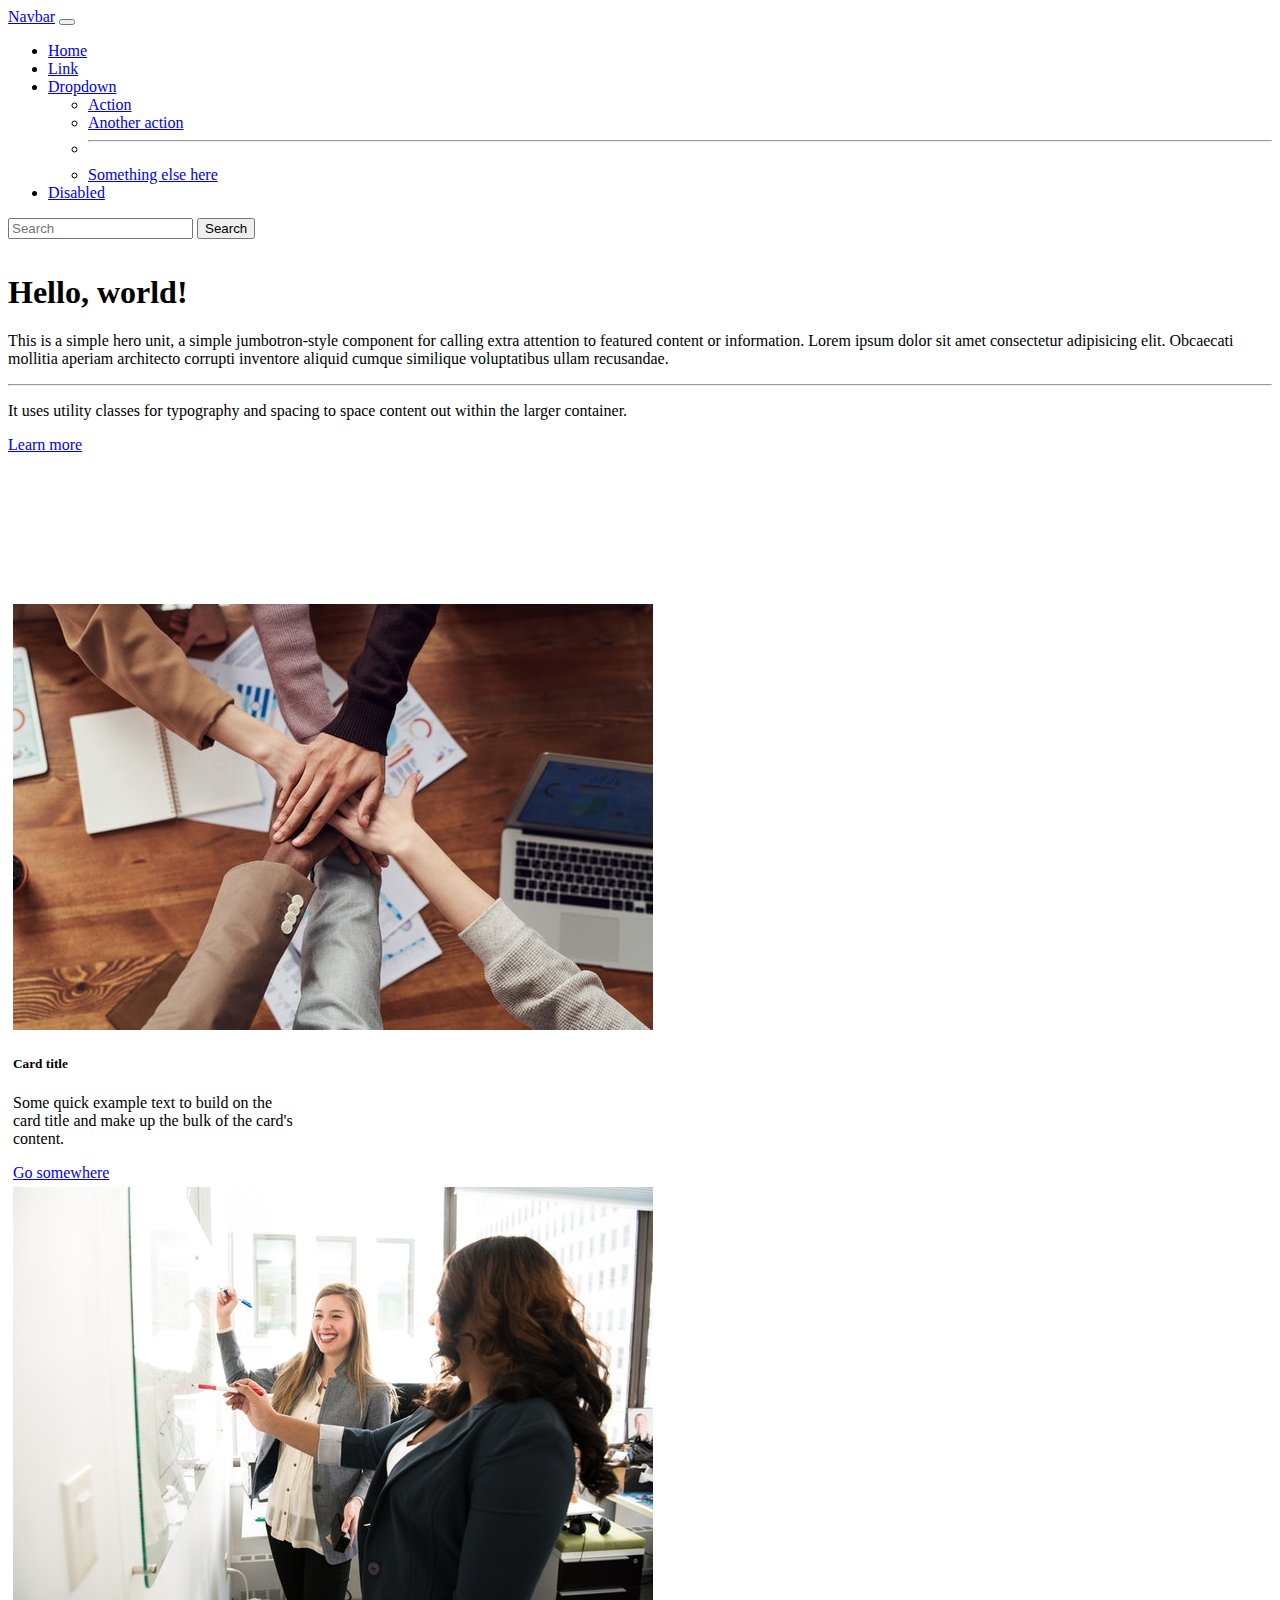
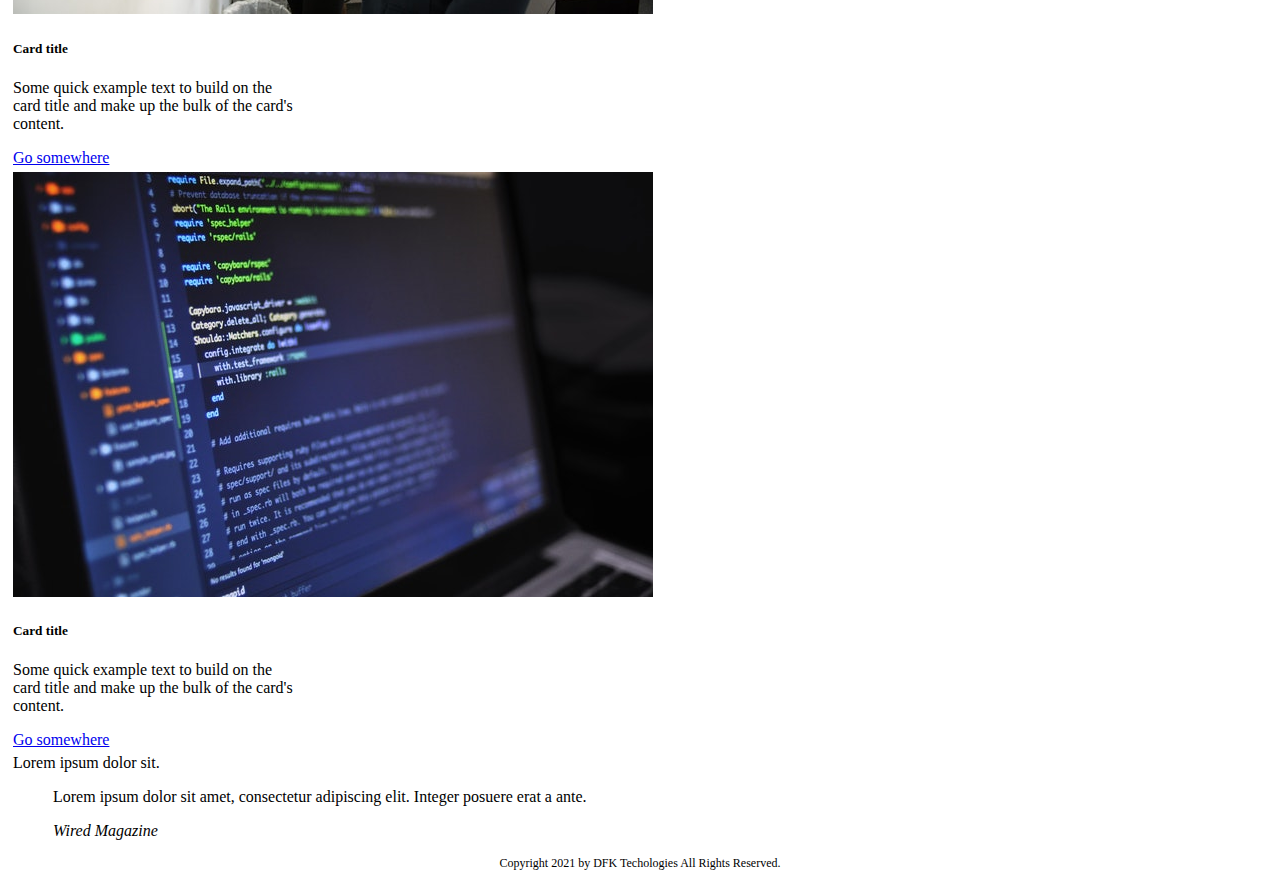
<file: Bootstrap/index.html>
<!DOCTYPE html>
<html lang="en">
  <head>
    <meta charset="UTF-8" />
    <meta name="viewport" content="width=device-width, initial-scale=1.0" />
    <link rel="stylesheet" href="style.css" />
    <link
      href="https://cdn.jsdelivr.net/npm/bootstrap@5.0.0-beta2/dist/css/bootstrap.min.css"
      rel="stylesheet"
      integrity="sha384-BmbxuPwQa2lc/FVzBcNJ7UAyJxM6wuqIj61tLrc4wSX0szH/Ev+nYRRuWlolflfl"
      crossorigin="anonymous"
    />
    <title>Bootstrap</title>
  </head>
  <body>
    <div class="container">
      <nav class="navbar navbar-expand-lg navbar-dark bg-dark">
        <div class="container-fluid">
          <a class="navbar-brand" href="#">Navbar</a>
          <button
            class="navbar-toggler"
            type="button"
            data-bs-toggle="collapse"
            data-bs-target="#navbarSupportedContent"
            aria-controls="navbarSupportedContent"
            aria-expanded="false"
            aria-label="Toggle navigation"
          >
            <span class="navbar-toggler-icon"></span>
          </button>
          <div class="collapse navbar-collapse" id="navbarSupportedContent">
            <ul class="navbar-nav me-auto mb-2 mb-lg-0">
              <li class="nav-item">
                <a class="nav-link active" aria-current="page" href="#">Home</a>
              </li>
              <li class="nav-item">
                <a class="nav-link" href="#">Link</a>
              </li>
              <li class="nav-item dropdown">
                <a
                  class="nav-link dropdown-toggle"
                  href="#"
                  id="navbarDropdown"
                  role="button"
                  data-bs-toggle="dropdown"
                  aria-expanded="false"
                >
                  Dropdown
                </a>
                <ul class="dropdown-menu" aria-labelledby="navbarDropdown">
                  <li><a class="dropdown-item" href="#">Action</a></li>
                  <li><a class="dropdown-item" href="#">Another action</a></li>
                  <li><hr class="dropdown-divider" /></li>
                  <li>
                    <a class="dropdown-item" href="#">Something else here</a>
                  </li>
                </ul>
              </li>
              <li class="nav-item">
                <a
                  class="nav-link disabled"
                  href="#"
                  tabindex="-1"
                  aria-disabled="true"
                  >Disabled</a
                >
              </li>
            </ul>
            <form class="d-flex">
              <input
                class="form-control me-2"
                type="search"
                placeholder="Search"
                aria-label="Search"
              />
              <button class="btn btn-warning" type="submit">Search</button>
            </form>
          </div>
        </div>
      </nav>
      <div class="jumbotron jumbotron-fluid">
        <div class="container">
          <h1 class="display-4">Hello, world!</h1>
          <p class="lead">
            This is a simple hero unit, a simple jumbotron-style component for
            calling extra attention to featured content or information. Lorem
            ipsum dolor sit amet consectetur adipisicing elit. Obcaecati
            mollitia aperiam architecto corrupti inventore aliquid cumque
            similique voluptatibus ullam recusandae.
          </p>
          <hr class="my-4" />
          <p>
            It uses utility classes for typography and spacing to space content
            out within the larger container.
          </p>
          <p class="lead">
            <a class="btn btn-warning btn-lg" href="#" role="button"
              >Learn more</a
            >
          </p>
        </div>
      </div>
      <div class="container">
        <div class="row">
          <div
            class="card text-center text-white bg-dark mb-3 col"
            style="width: 18rem"
          >
            <img class="card-img-top" src="group.jpg" alt="Card image cap" />
            <div class="card-body">
              <h5 class="card-title">Card title</h5>
              <p class="card-text">
                Some quick example text to build on the card title and make up
                the bulk of the card's content.
              </p>
              <a href="#" class="btn btn-light">Go somewhere</a>
            </div>
          </div>
          <div
            class="card text-center text-white bg-dark mb-3 col"
            style="width: 18rem"
          >
            <img
              class="card-img-top"
              src="brainstorm.jpg"
              alt="Card image cap"
            />
            <div class="card-body">
              <h5 class="card-title">Card title</h5>
              <p class="card-text">
                Some quick example text to build on the card title and make up
                the bulk of the card's content.
              </p>
              <a href="#" class="btn btn-light">Go somewhere</a>
            </div>
          </div>
          <div
            class="card text-center text-white bg-dark mb-3 col"
            style="width: 18rem"
          >
            <img class="card-img-top" src="coding.jpg" alt="Card image cap" />
            <div class="card-body">
              <h5 class="card-title">Card title</h5>
              <p class="card-text">
                Some quick example text to build on the card title and make up
                the bulk of the card's content.
              </p>
              <a href="#" class="btn btn-light">Go somewhere</a>
            </div>
          </div>
        </div>
      </div>
      <div class="card">
        <div class="card-header">Lorem ipsum dolor sit.</div>
        <div class="card-body">
          <blockquote class="blockquote mb-0">
            <p>
              Lorem ipsum dolor sit amet, consectetur adipiscing elit. Integer
              posuere erat a ante.
            </p>
            <footer class="blockquote-footer">
              <cite title="Source Title">Wired Magazine</cite>
            </footer>
          </blockquote>
        </div>
      </div>
      <p id="copyright">
        Copyright 2021 by DFK Techologies All Rights Reserved.
      </p>
    </div>
  </body>
</html>
</file>
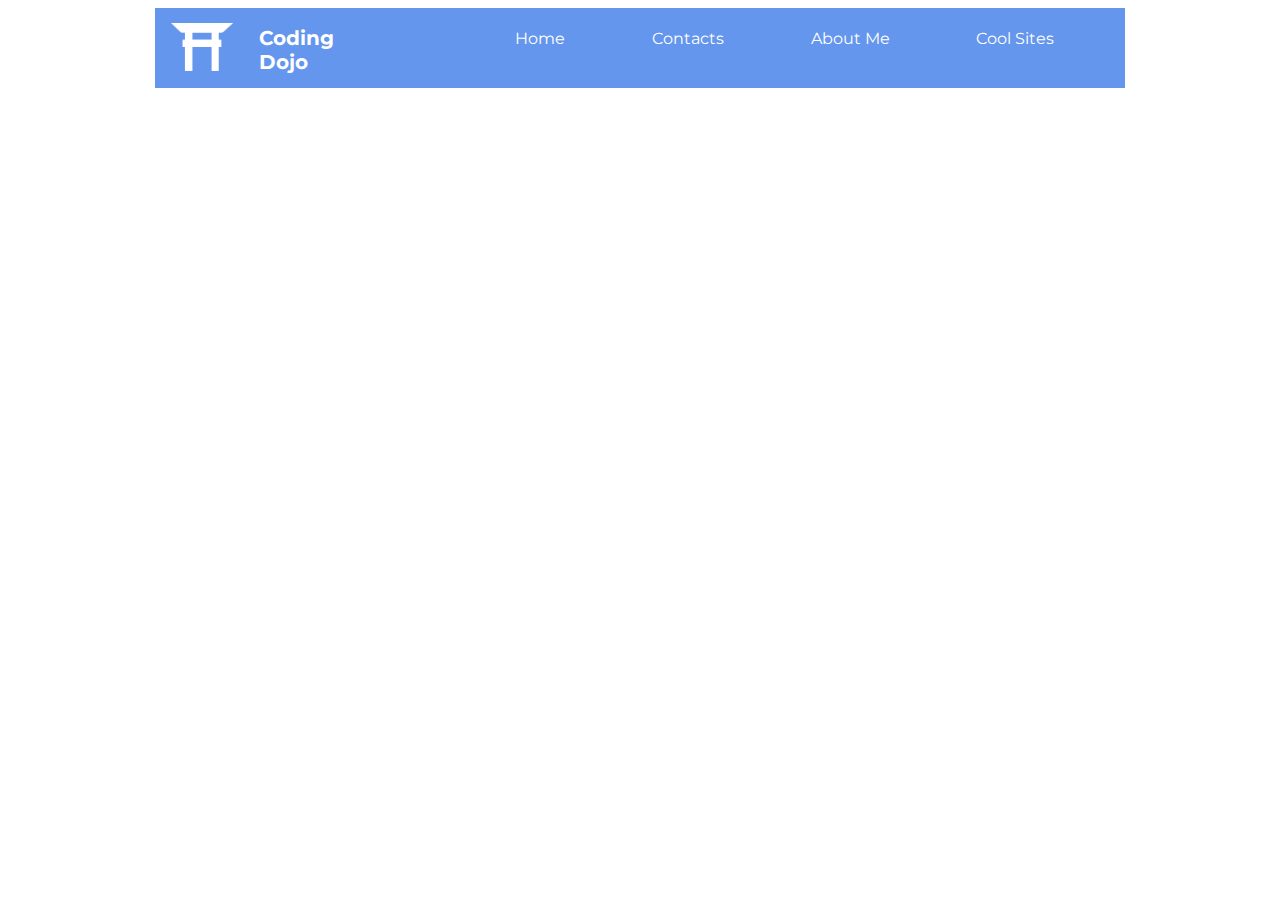
<file: FlexNavbar/index.html>
<!DOCTYPE html>
<html lang="en">
  <head>
    <meta charset="UTF-8" />
    <meta name="viewport" content="width=device-width, initial-scale=1.0" />
    <link rel="stylesheet" href="style.css" />
    <link rel="preconnect" href="https://fonts.gstatic.com" />
    <link
      href="https://fonts.googleapis.com/css2?family=Montserrat:wght@100&display=swap"
      rel="stylesheet"
    />
    <title>Navbar</title>
  </head>
  <body>
    <div class="center-box">
          <img src="dojo-icon.png" alt="dojo-icon" />     
      <h1>Coding Dojo</h1>
      <ul>
                
        <li><a href="#">Home</a></li>
                
        <li><a href="#">Contacts</a></li>
                
        <li><a href="#">About Me</a></li>
                
        <li><a href="#">Cool Sites</a></li>
            
      </ul>
    </div>
  </body>
</html>
</file>
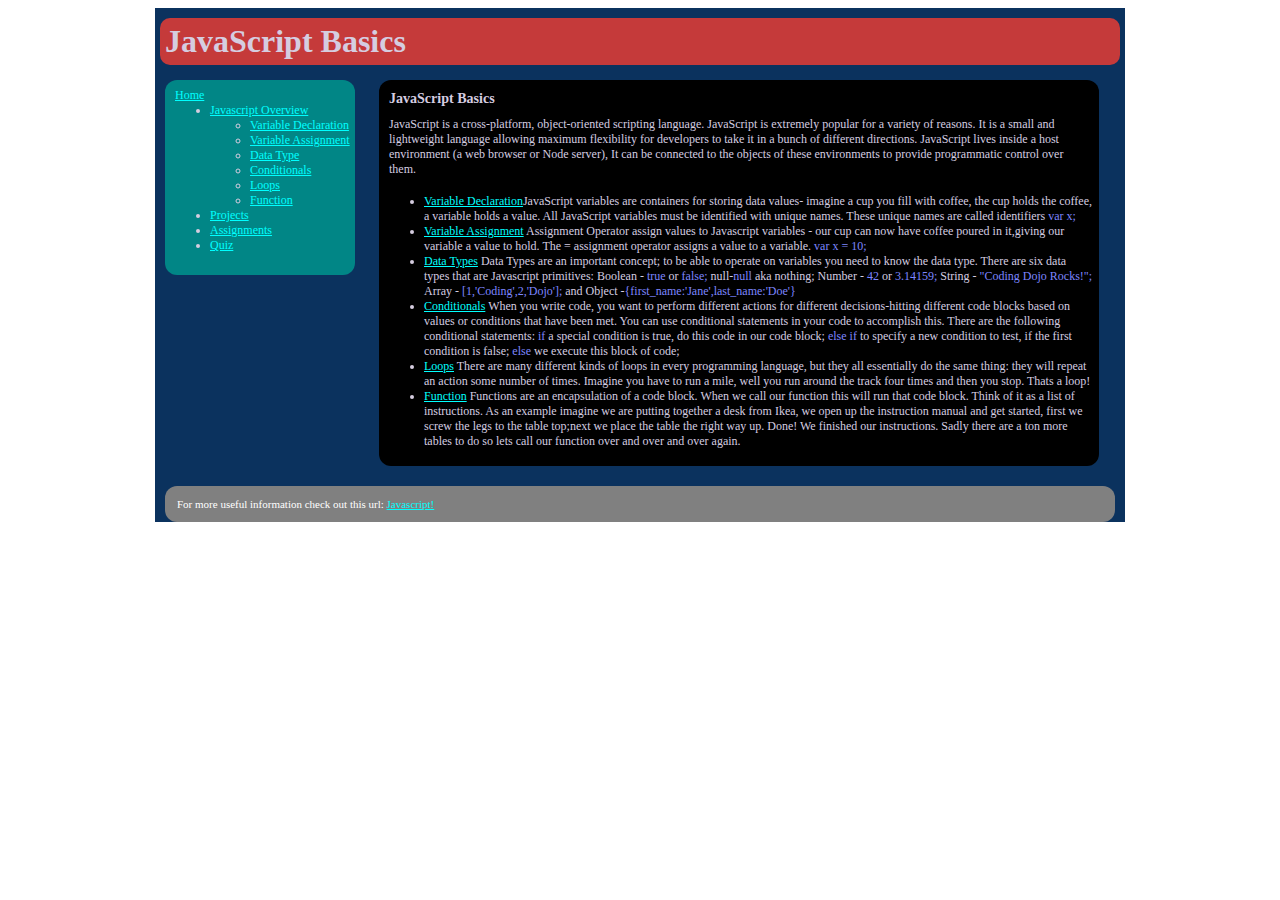
<file: JavascriptBasics/index.html>
<!DOCTYPE html>
<html lang="en">
  <head>
    <meta charset="UTF-8" />
    <meta name="viewport" content="width=device-width, initial-scale=1.0" />
    <link rel="stylesheet" href="style.css" />
    <title>JavaScript Basics</title>
  </head>
  <body>
    <div class="container">
      <h1>JavaScript Basics</h1>
      <div class="bodycontainer">
        <div class="aside">
          <a href="#top" id="home">Home</a>
          <ul class="nav">
            <li><a href="#jsbasics">Javascript Overview</a></li>
            <ul>
              <li><a href="variabledeclaration">Variable Declaration</a></li>
              <li><a href="variableassignment">Variable Assignment</a></li>
              <li><a href="#top">Data Type</a></li>
              <li><a href="#top">Conditionals</a></li>
              <li><a href="#top">Loops</a></li>
              <li><a href="#top">Function</a></li>
            </ul>
            <li><a href="#top">Projects</a></li>
            <li><a href="#top">Assignments</a></li>
            <li><a href="#top">Quiz</a></li>
          </ul>
        </div>
        <div class="body">
          <h3 class="jsbasics">JavaScript Basics</h3>
          <p class="introscript">
            JavaScript is a cross-platform, object-oriented scripting language.
            JavaScript is extremely popular for a variety of reasons. It is a
            small and lightweight language allowing maximum flexibility for
            developers to take it in a bunch of different directions. JavaScript
            lives inside a host environment (a web browser or Node server), It
            can be connected to the objects of these environments to provide
            programmatic control over them.
          </p>
          <div class="bodylist">
            <ul>
              <li class="variabledeclaration">
                <a href="https://www.w3schools.com/js/js_variables.asp"
                  >Variable Declaration</a
                >JavaScript variables are containers for storing data values-
                imagine a cup you fill with coffee, the cup holds the coffee, a
                variable holds a value. All JavaScript variables must be
                identified with unique names. These unique names are called
                identifiers <span class="highlights">var x;</span>
              </li>
              <li>
                <a
                  href="https://developer.mozilla.org/en-US/docs/Web/JavaScript/Reference/Operators/Assignment"
                  >Variable Assignment</a
                >
                Assignment Operator assign values to Javascript variables - our
                cup can now have coffee poured in it,giving our variable a value
                to hold. The = assignment operator assigns a value to a
                variable. <span class="highlights"> var x = 10;</span>
              </li>
              <li>
                <a
                  href="https://developer.mozilla.org/en-US/docs/Web/JavaScript/Data_structures"
                  >Data Types</a
                >
                Data Types are an important concept; to be able to operate on
                variables you need to know the data type. There are six data
                types that are Javascript primitives: Boolean -
                <span class="highlights">true</span> or
                <span class="highlights">false;</span> null-<span
                  class="highlights"
                  >null</span
                >
                aka nothing; Number - <span class="highlights">42</span> or
                <span class="highlights">3.14159;</span> String -
                <span class="highlights">"Coding Dojo Rocks!";</span> Array -
                <span class="highlights">[1,'Coding',2,'Dojo'];</span> and
                Object -<span class="highlights"
                  >{first_name:'Jane',last_name:'Doe'}</span
                >
              </li>
              <li>
                <a
                  href="https://developer.mozilla.org/en-US/docs/Learn/JavaScript/Building_blocks/conditionals"
                  >Conditionals</a
                >
                When you write code, you want to perform different actions for
                different decisions-hitting different code blocks based on
                values or conditions that have been met. You can use conditional
                statements in your code to accomplish this. There are the
                following conditional statements:
                <span class="highlights">if</span> a special condition is true,
                do this code in our code block;
                <span class="highlights">else if</span> to specify a new
                condition to test, if the first condition is false;
                <span class="highlights">else</span> we execute this block of
                code;
              </li>
              <li>
                <a
                  href="https://developer.mozilla.org/en-US/docs/Web/JavaScript/Guide/Loops_and_iteration"
                  >Loops</a
                >
                There are many different kinds of loops in every programming
                language, but they all essentially do the same thing: they will
                repeat an action some number of times. Imagine you have to run a
                mile, well you run around the track four times and then you
                stop. Thats a loop!
              </li>
              <li>
                <a
                  href="https://developer.mozilla.org/en-US/docs/Glossary/First-class_Function"
                  >Function</a
                >
                Functions are an encapsulation of a code block. When we call our
                function this will run that code block. Think of it as a list of
                instructions. As an example imagine we are putting together a
                desk from Ikea, we open up the instruction manual and get
                started, first we screw the legs to the table top;next we place
                the table the right way up. Done! We finished our instructions.
                Sadly there are a ton more tables to do so lets call our
                function over and over and over again.
              </li>
            </ul>
          </div>
        </div>
      </div>
      <p class="footer">
        For more useful information check out this url:
        <a href="">Javascript!</a>
      </p>
    </div>
  </body>
</html>
</file>
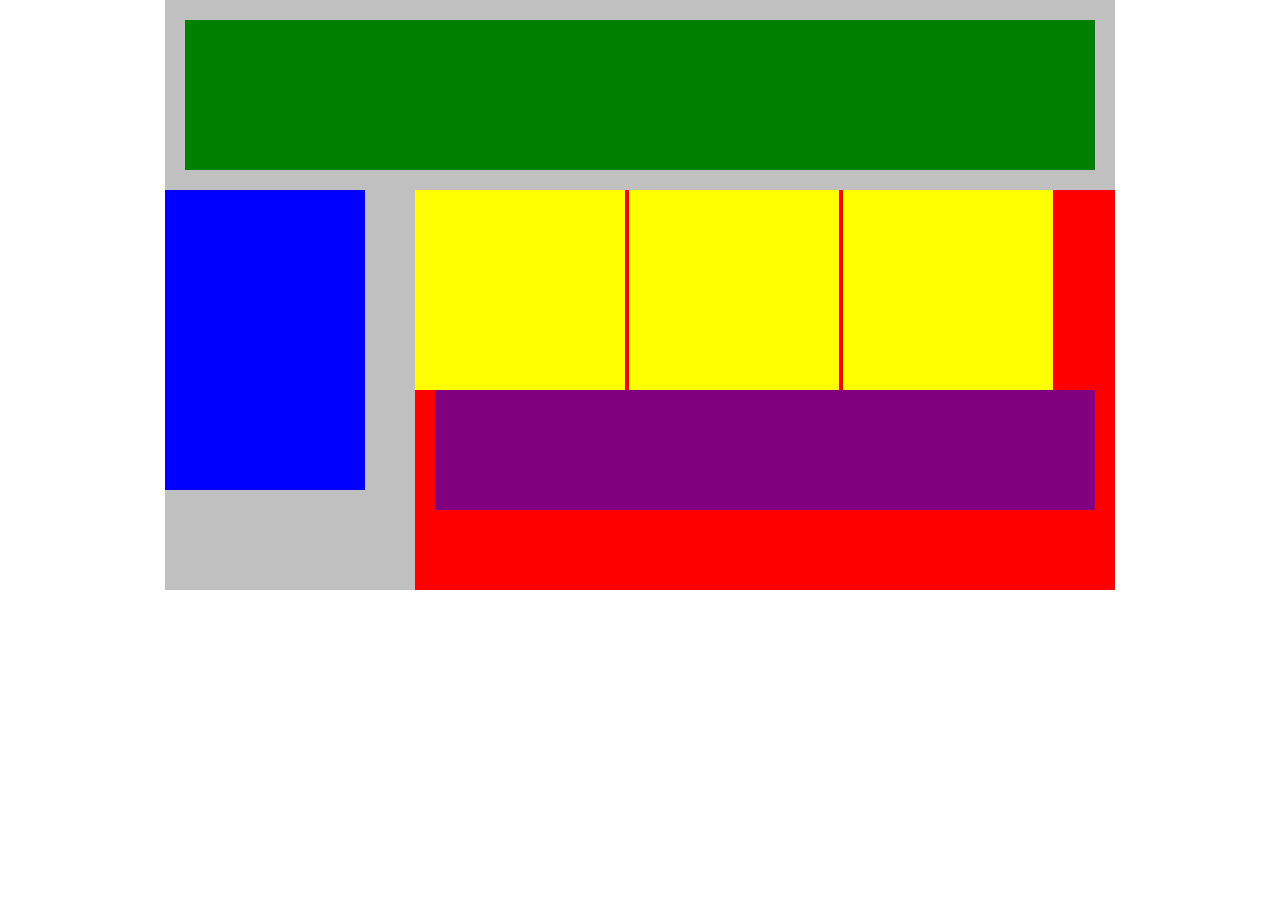
<file: Plotting/index.html>
<!DOCTYPE html>
<html lang="en">
  <head>
    <title>Position Practice</title>
    <link rel="stylesheet" type="text/css" href="style.css" />
  </head>
  <body>
    <div id="wrapper">
      <div id="header"></div>
      <div id="navigation"></div>
      <div id="main_content">
        <div class="subcontents"></div>
        <div class="subcontents"></div>
        <div class="subcontents"></div>
        <div id="advertisement"></div>
      </div>
    </div>
    <!-- end of wrapper -->
  </body>
</html>
</file>
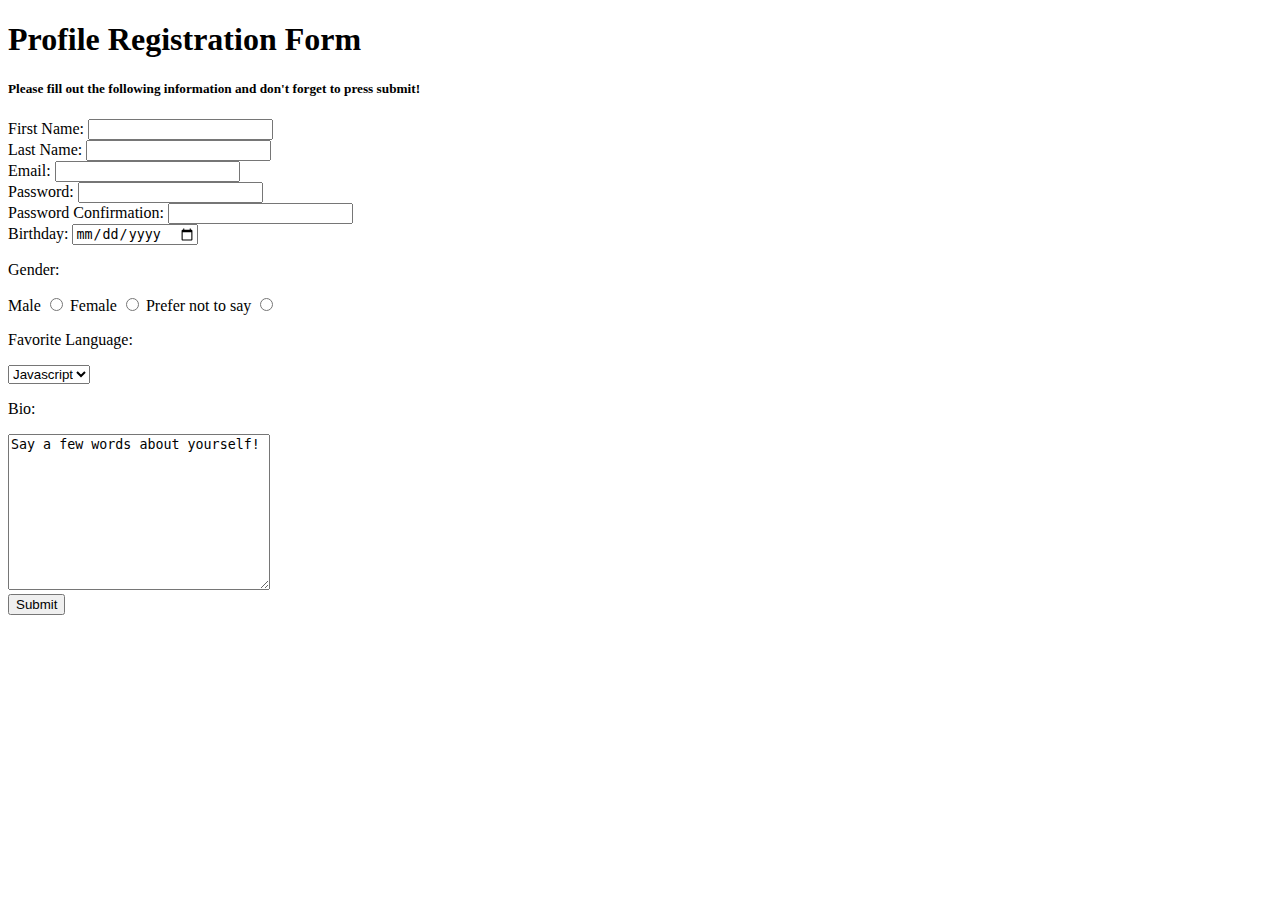
<file: Registration_Form/index.html>
<!DOCTYPE html>
<html lang="en">
  <head>
    <meta charset="UTF-8" />
    <meta name="viewport" content="width=device-width, initial-scale=1.0" />
    <title>Registration Form</title>
  </head>
  <body>
    <h1>Profile Registration Form</h1>
    <h5>
      Please fill out the following information and don't forget to press
      submit!
    </h5>
    <form>
      <label for="first_name">First Name:</label>
      <input type="text" id="first_name" name="first_name" />
      <br />
      <label for="last_name">Last Name:</label>
      <input type="text" id="last_name" name="last_name" />
      <br />
      <label for="email">Email:</label>
      <input type="text" id="email" name="email" />
      <br />
      <label for="password">Password:</label>
      <input type="password" id="password" name="password" />
      <br />
      <label for="pw_confirm">Password Confirmation:</label>
      <input type="password" id="pw_confirm" name="pw_confirm" />
      <br />
      <label for="birthday">Birthday:</label>
      <input type="date" id="birthday" name="birthday" />
      <p>Gender:</p>
      <label for="male">Male</label>
      <input type="radio" id="male" name="male" />
      <label for="female">Female</label>
      <input type="radio" id="female" name="female" />
      <label for="decline">Prefer not to say</label>
      <input type="radio" id="decline" name="decline" />
      <br />
      <p>Favorite Language:</p>
      <select name="favorite_language" id="favorite_language">
        <option value="javascript">Javascript</option>
        <option value="python">Python</option>
        <option value="java">Java</option>
      </select>
      <br />
      <p>Bio:</p>
      <textarea name="description" id="description" cols="30" rows="10">
Say a few words about yourself!
      </textarea>
      <br />
      <input type="submit" value="Submit" />
    </form>
  </body>
</html>
</file>
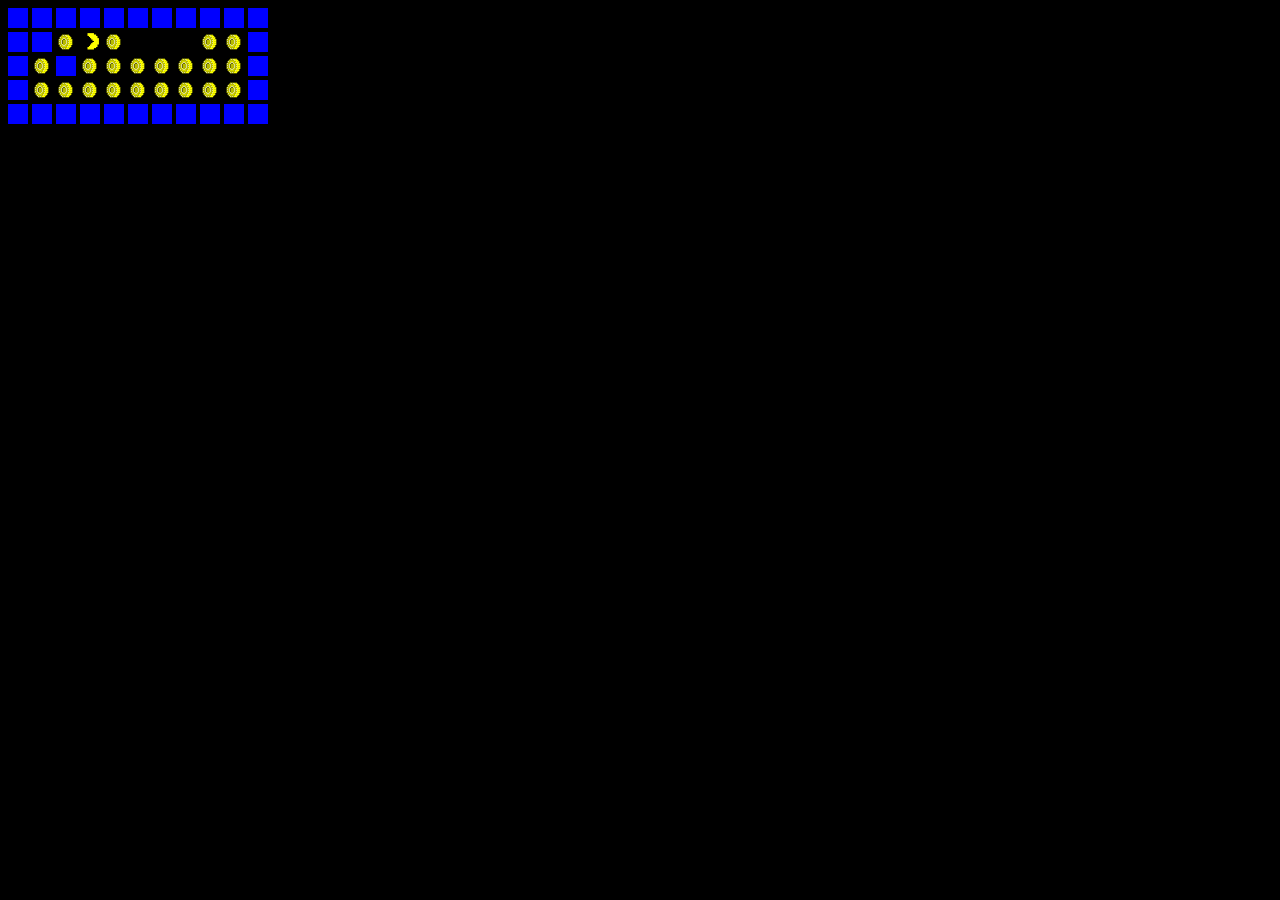
<file: JavaScript/Pacman/index.html>
<!DOCTYPE html>
<html lang="en">
  <head>
    <meta charset="UTF-8" />
    <meta name="viewport" content="width=device-width, initial-scale=1.0" />
    <style type="text/css">
      body {
        background-color: black;
      }
      div.row div {
        width: 20px;
        height: 20px;
        display: inline-block;
      }
      div.brick {
        background-color: blue;
      }
      div.coin {
        background: url("coin.gif");
        background-repeat: no-repeat;
        background-position: center;
      }
      div.empty {
      }
      div.pacman {
        background: url("pacman.gif");
        background-size: cover;
        background-repeat: no-repeat;
        background-position: center;
      }
    </style>
    <title>Pacman Demo</title>
  </head>
  <body>
    <div class="row">
      <div class="brick"></div>
      <div class="brick"></div>
      <div class="brick"></div>
      <div class="brick"></div>
      <div class="brick"></div>
      <div class="brick"></div>
      <div class="brick"></div>
      <div class="brick"></div>
      <div class="brick"></div>
      <div class="brick"></div>
      <div class="brick"></div>
    </div>
    <div class="row">
      <div class="brick"></div>
      <div class="brick"></div>
      <div class="coin"></div>
      <div class="pacman"></div>
      <div class="coin"></div>
      <div class="empty"></div>
      <div class="empty"></div>
      <div class="empty"></div>
      <div class="coin"></div>
      <div class="coin"></div>
      <div class="brick"></div>
    </div>
    <div class="row">
      <div class="brick"></div>
      <div class="coin"></div>
      <div class="brick"></div>
      <div class="coin"></div>
      <div class="coin"></div>
      <div class="coin"></div>
      <div class="coin"></div>
      <div class="coin"></div>
      <div class="coin"></div>
      <div class="coin"></div>
      <div class="brick"></div>
    </div>
    <div class="row">
      <div class="brick"></div>
      <div class="coin"></div>
      <div class="coin"></div>
      <div class="coin"></div>
      <div class="coin"></div>
      <div class="coin"></div>
      <div class="coin"></div>
      <div class="coin"></div>
      <div class="coin"></div>
      <div class="coin"></div>
      <div class="brick"></div>
    </div>
    <div class="row">
      <div class="brick"></div>
      <div class="brick"></div>
      <div class="brick"></div>
      <div class="brick"></div>
      <div class="brick"></div>
      <div class="brick"></div>
      <div class="brick"></div>
      <div class="brick"></div>
      <div class="brick"></div>
      <div class="brick"></div>
      <div class="brick"></div>
    </div>
    <script>
      var world = [
        [2, 2, 2, 2, 2, 2, 2, 2, 2, 2],
        [2, 1, 1, 1, 1, 1, 1, 1, 1, 2],
        [2, 1, 1, 1, 1, 1, 1, 1, 1, 2],
        [2, 1, 1, 1, 1, 1, 1, 1, 1, 2],
        [2, 1, 1, 1, 1, 1, 1, 1, 1, 2],
        [2, 1, 1, 1, 1, 1, 1, 1, 1, 2],
        [2, 1, 1, 1, 1, 1, 1, 1, 1, 2],
        [2, 1, 1, 1, 1, 1, 1, 1, 1, 2],
        [2, 2, 2, 2, 2, 2, 2, 2, 2, 2],
      ];

      function displayWorld() {
        var output = "";
        for (var i = 0; i < world.length; i++) {
          for (var j = 0; j < world[i].length; j++) {
            if (world[i][j] === 2)
            output += "<div class=brick"></div>";
            output = output + world[i][j];
          }
        }
        console.log(output);
      }
    </script>
  </body>
</html>
</file>
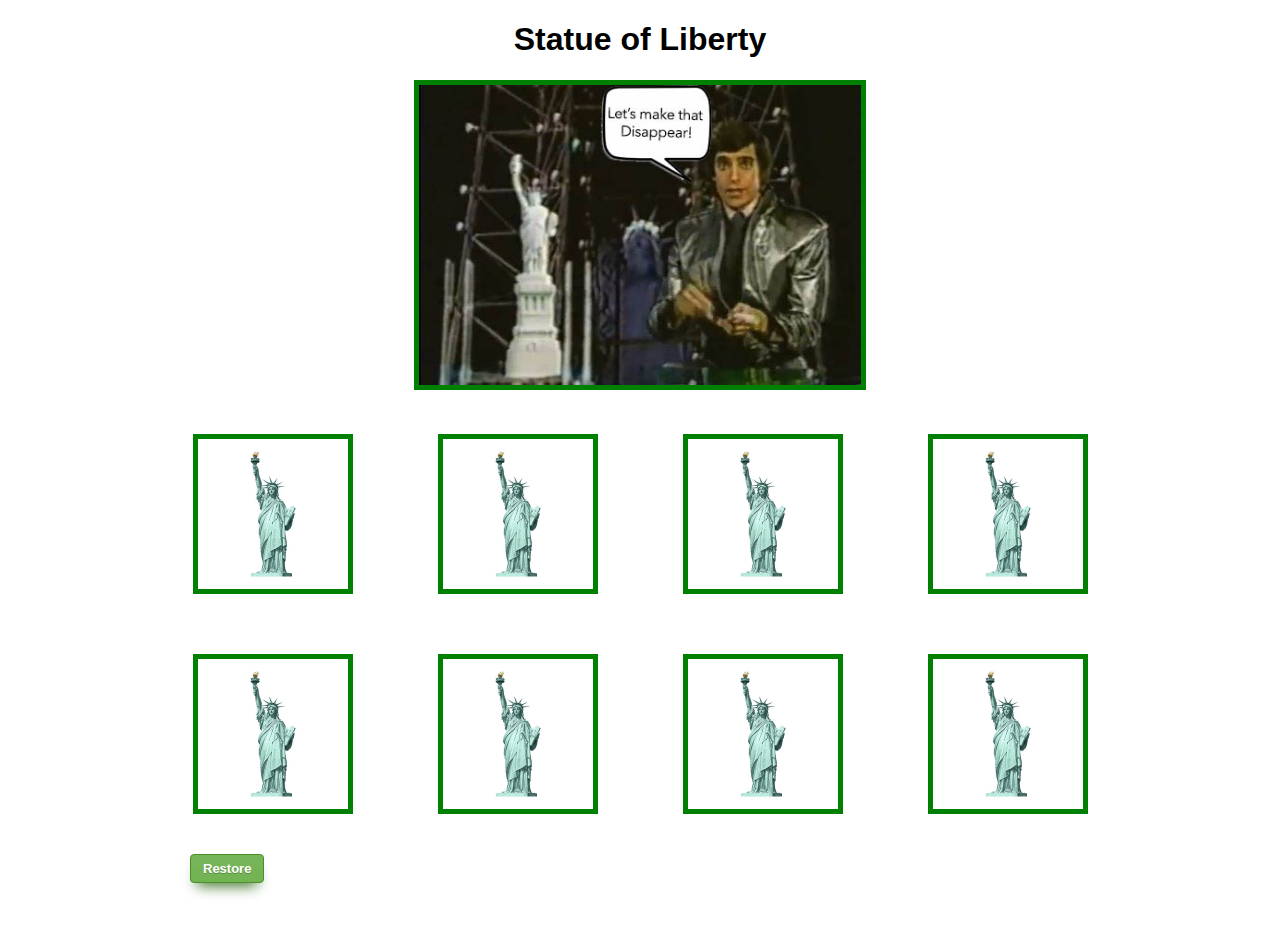
<file: JQuery/Disappearing Ninja/index.html>
<!DOCTYPE html>
<html lang="en">
  <head>
    <meta charset="UTF-8" />
    <meta name="viewport" content="width=device-width, initial-scale=1.0" />
    <link rel="stylesheet" href="style.css" />
    <script src="https://ajax.googleapis.com/ajax/libs/jquery/3.5.1/jquery.min.js"></script>
    <script>
      $(document).ready(function () {
        $(".statue").click(function () {
          $(this).hide();
        });
        $("myButton").click(function () {
          $(".statue").show("fast");
        });
      });
    </script>
    <title>Disappearing Ninja</title>
  </head>
  <body>
    <div class="container">
      <div class="header">
        <h1>Statue of Liberty</h1>
        <img src="David-Copperfield.jpg" alt="David Copperfield" />
      </div>
      <div class="liberty row1">
        <img class="statue" src="statue.jpg" alt="Statue of Liberty" />
        <img class="statue" src="statue.jpg" alt="Statue of Liberty" />
        <img class="statue" src="statue.jpg" alt="Statue of Liberty" />
        <img class="statue" src="statue.jpg" alt="Statue of Liberty" />
      </div>
      <div class="liberty row2">
        <img class="statue" src="statue.jpg" alt="Statue of Liberty" />
        <img class="statue" src="statue.jpg" alt="Statue of Liberty" />
        <img class="statue" src="statue.jpg" alt="Statue of Liberty" />
        <img class="statue" src="statue.jpg" alt="Statue of Liberty" />
      </div>
      <a href="" class="myButton">Restore</a>
    </div>
  </body>
</html>
</file>
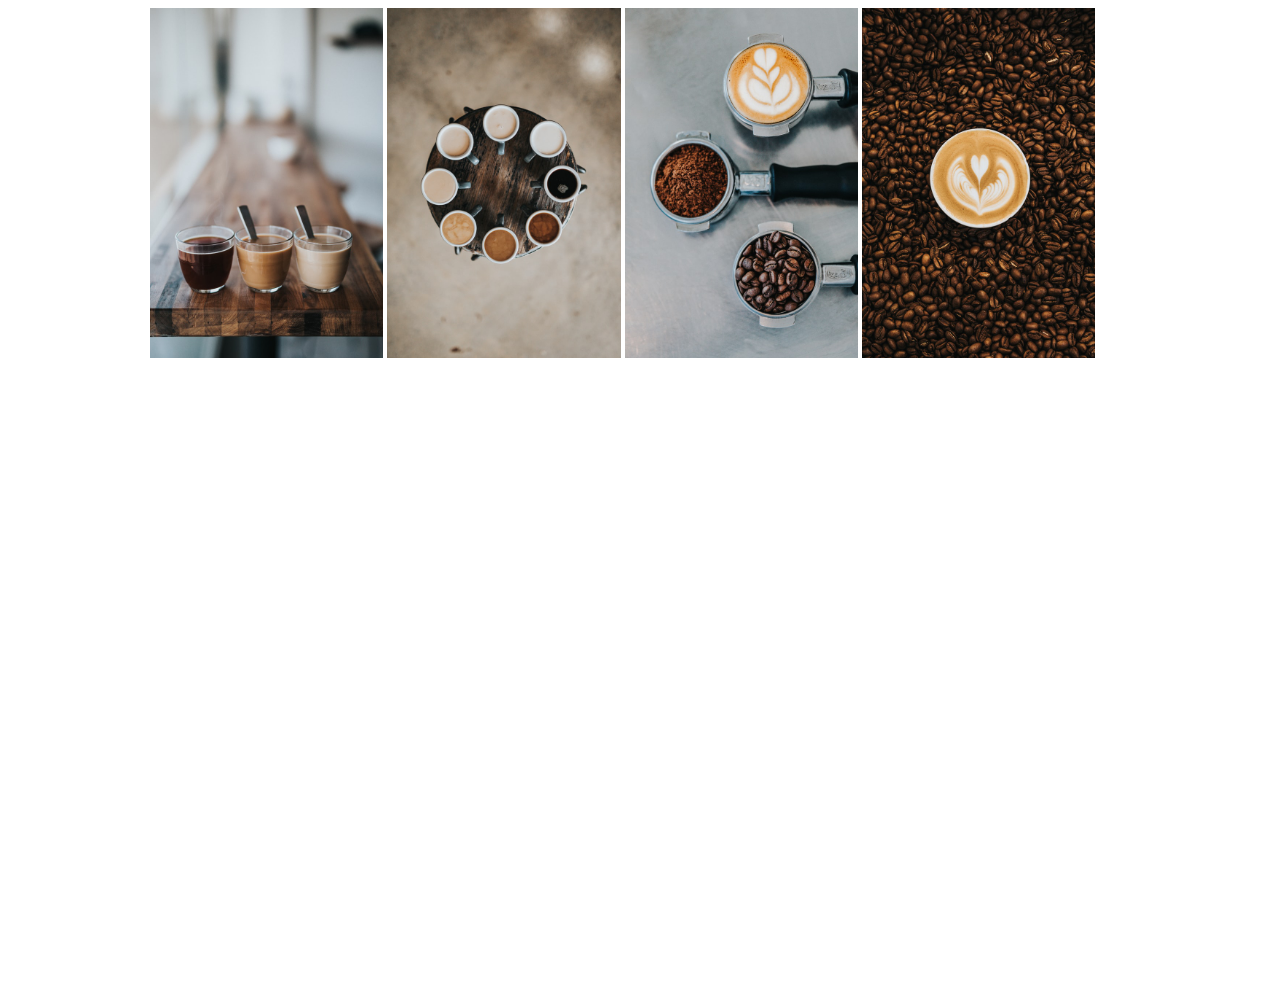
<file: JQuery/Hover In:Out/index.html>
<!DOCTYPE html>
<html lang="en">
  <head>
    <meta charset="UTF-8" />
    <meta name="viewport" content="width=device-width, initial-scale=1.0" />
    <link rel="stylesheet" href="style.css" />
    <script src="https://ajax.googleapis.com/ajax/libs/jquery/3.5.1/jquery.min.js"></script>
    <script>
      $(document).ready(function () {
        $("#coffee1").hover(
          function () {
            $(this).attr("src", "images/coffee5.jpg");
          },
          function () {
            $(this).attr("src", "images/coffee1.jpg");
          }
        );
        $("#coffee2").hover(
          function () {
            $(this).attr("src", "images/coffee6.jpg");
          },
          function () {
            $(this).attr("src", "images/coffee2.jpg");
          }
        );
        $("#coffee3").hover(
          function () {
            $(this).attr("src", "images/coffee7.jpg");
          },
          function () {
            $(this).attr("src", "images/coffee3.jpg");
          }
        );
        $("#coffee4").hover(
          function () {
            $(this).attr("src", "images/coffee8.jpg");
          },
          function () {
            $(this).attr("src", "images/coffee4.jpg");
          }
        );
      });
    </script>
    <title>Hover In/Out</title>
  </head>
  <body>
    <div class="container">
      <img
        id="coffee1"
        src="images/coffee1.jpg"
        data-alt-src="images/coffee5.jpg"
        alt=""
      />
      <img
        id="coffee2"
        src="images/coffee2.jpg"
        data-alt-src="images/coffee6.jpg"
        alt=""
      />
      <img
        id="coffee3"
        src="images/coffee3.jpg"
        data-alt-src="images/coffee7.jpg"
        alt=""
      />
      <img
        id="coffee4"
        src="images/coffee4.jpg"
        data-alt-src="images/coffee8.jpg"
        alt=""
      />
    </div>
  </body>
</html>
</file>
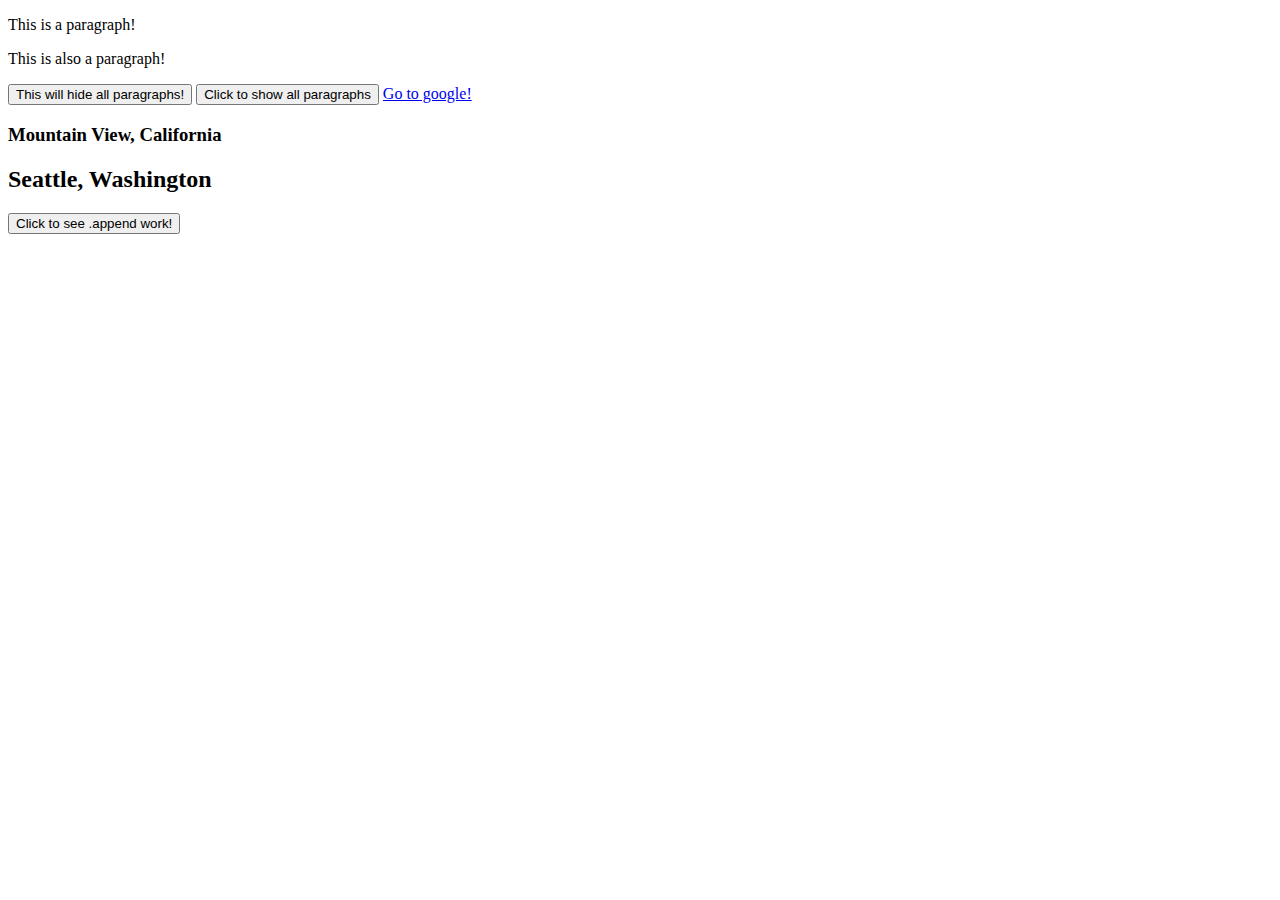
<file: JQuery/Jquery Practice/index.html>
<!DOCTYPE html>
<html lang="en">
  <head>
    <meta charset="UTF-8" />
    <meta name="viewport" content="width=device-width, initial-scale=1.0" />
    <script src="https://ajax.googleapis.com/ajax/libs/jquery/3.5.1/jquery.min.js"></script>
    <script>
      $(document).ready(function () {
        $("a").click(function () {
          alert("You are about to leave the page!");
        });

        $("#hide").click(function () {
          $("p").hide();
        });

        $("#show").click(function () {
          $("p").show();
        });

        $("h3").hover(function () {
          $("h2").text("go see the Space Needle!");
        });

        $(".append").click(function () {
          $("h3").slideUp("slow", function () {
            // Animation complete.
          });
        });

        $("button").click(function () {
          $("button").css("background-color", "yellow");
        });
      });
    </script>
    <title>Document</title>
  </head>
  <body>
    <p>This is a paragraph!</p>
    <p>This is also a paragraph!</p>
    <button id="hide">This will hide all paragraphs!</button>
    <button id="show">Click to show all paragraphs</button>
    <a id="mylink" href="http://www.google.com">Go to google!</a>
    <h3>Mountain View, California</h3>
    <h2>Seattle, Washington</h2>
    <button class="append">Click to see .append work!</button>
    <div class="result"></div>
  </body>
</html>
</file>
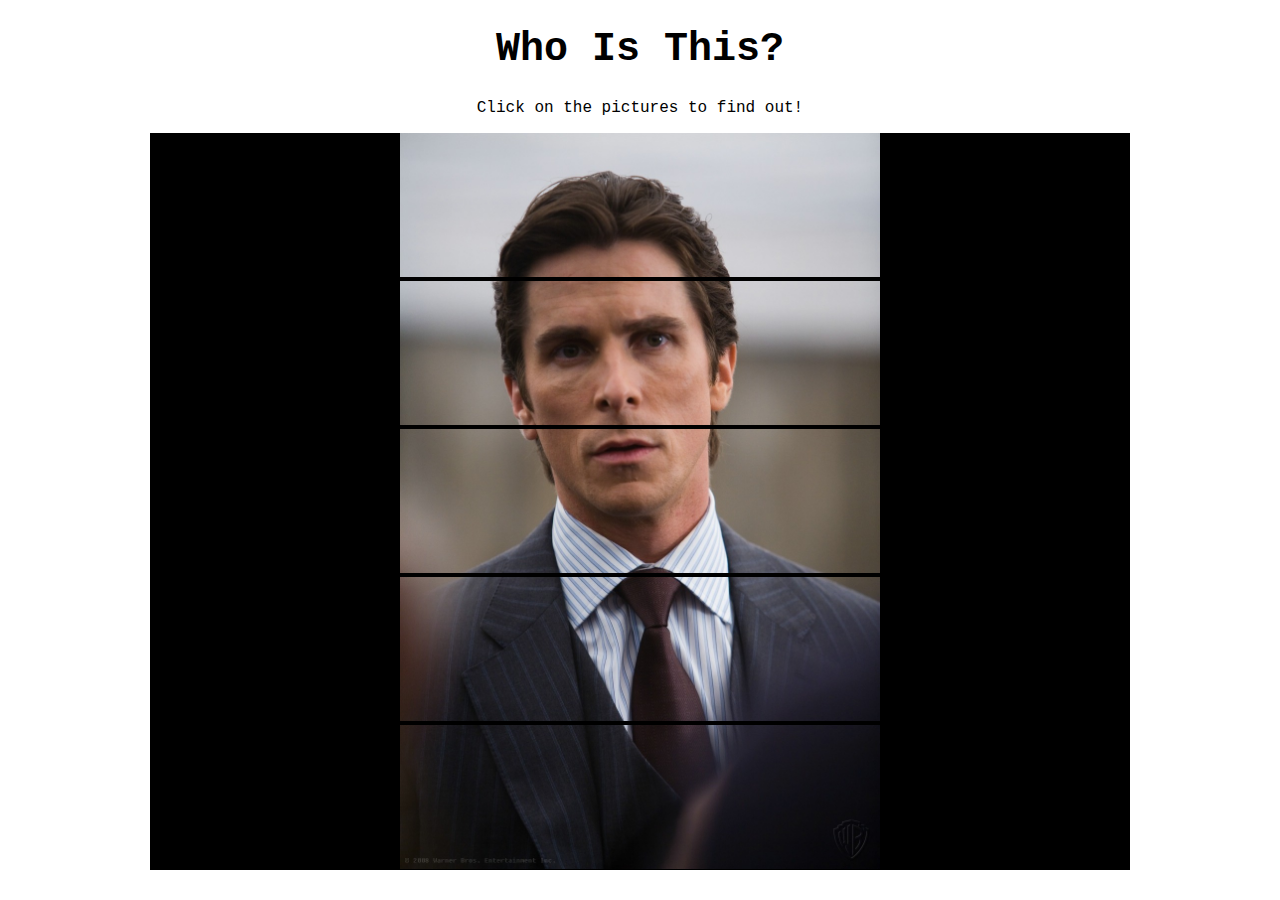
<file: JQuery/Ninja To Cat/index.html>
<!DOCTYPE html>
<html lang="en">
  <head>
    <meta charset="UTF-8" />
    <meta name="viewport" content="width=device-width, initial-scale=1.0" />
    <link rel="stylesheet" href="style.css" />
    <script src="https://ajax.googleapis.com/ajax/libs/jquery/3.5.1/jquery.min.js"></script>
    <script>
      $(document).ready(function () {
        $("#bruce1").click(function () {
          $(this).attr("src", "images/batman1.jpg");
        });
        $("#bruce2").click(function () {
          $(this).attr("src", "images/batman2.jpg");
        });
        $("#bruce3").click(function () {
          $(this).attr("src", "images/batman3.jpg");
        });
        $("#bruce4").click(function () {
          $(this).attr("src", "images/batman4.jpg");
        });
        $("#bruce5").click(function () {
          $(this).attr("src", "images/batman5.jpg");
        });
      });
    </script>
    <title>Ninja To Cat</title>
  </head>
  <body>
    <div class="container">
      <h1>Who Is This?</h1>
      <p>Click on the pictures to find out!</p>
      <div class="photos">
        <img
          id="bruce1"
          src="images/bruce1.jpg"
          data-alt-src="images/batman1.jpg"
          alt=""
        />
        <img
          id="bruce2"
          src="images/bruce2.jpg"
          data-alt-src="images/batman2.jpg"
          alt=""
        />
        <img
          id="bruce3"
          src="images/bruce3.jpg"
          data-alt-src="images/batman3.jpg"
          alt=""
        />
        <img
          id="bruce4"
          src="images/bruce4.jpg"
          data-alt-src="images/batman4.jpg"
          alt=""
        />
        <img
          id="bruce5"
          src="images/bruce5.jpg"
          data-alt-src="images/batman5.jpg"
          alt=""
        />
      </div>
    </div>
  </body>
</html>
</file>
<file: Bootstrap/style.css>
.card {
  margin: 5px;
}

.jumbotron {
  height: 325px;
  margin-top: 35px;
  align-items: center;
}

#copyright {
  font-size: 12px;
  text-align: center;
}
</file>
<file: FlexNavbar/style.css>
.center-box {
  background-color: rgb(100 150 237);
  width: 970px;
  min-height: 80px;
  margin: auto;
  display: flex;
  justify-content: space-evenly
  align-items: center;
  font-family: "Montserrat", sans-serif;
}

h1 {
  display: flex;
  color: white;
  font-size: 20px;
  font-weight: bold;
  padding-top: 5px;
}

img {
  height: 3rem;
  padding-right: 10px;
 padding-top: 15px;
}

ul {
  width: 700px;
  padding-top: 5px;
  display: flex;
  justify-content: space-evenly;
  list-style-type: none;
}

li a {
  text-decoration: none;
  color: white;
  font-size: 16px;
}
</file>
<file: JavascriptBasics/style.css>
/* body * {
  border: 1px solid pink;
} */

.container {
  width: 970px;
  min-height: 500px;
  margin: 0 auto;
  background-color: #0b325e;
  padding-top: 5px;
}

.container a {
  color: aqua;
}

.container h1 {
  color: rgb(213, 205, 224);
  background-color: rgb(197, 58, 58);
  padding: 10px;
  border-radius: 10px;
  margin: 5px;
  padding: 5px;
}
.container .bodycontainer {
  margin: auto;
}

.container .aside {
  display: inline-block;
  height: 185px;
  width: 180px;
  background-color: rgb(1, 134, 134);
  border-radius: 12px;
  vertical-align: top;
  margin: 10px;
  padding: 5px;
  list-style: none;
  content: "\2022";
  color: rgb(213, 205, 224);
}

.container .aside #home {
  margin-left: 5px;
  font-size: 12px;
  padding-bottom: 10px;
}

.container .aside .nav {
  font-size: 12px;
  margin: 0%;
}

.container .body {
  display: inline-block;
  margin: 10px;
  width: 710px;
  min-height: 350px;
  background-color: black;
  vertical-align: top;
  border-radius: 12px;
  padding: 5px;
  color: rgb(213, 205, 224);
  font-size: 12px;
  overflow-wrap: break-word;
}

.container .body .highlights {
  color: rgb(125, 134, 255);
}

.container .body .jsbasics {
  padding: 5px;
  margin: 0px;
}

.container .body .introscript {
  padding: 5px;
  margin: 0px;
}

.container .body .bodylist {
  text-align: left;
}

.container .footer {
  background-color: gray;
  border-radius: 12px;
  margin: 10px;
  padding: 12px;
  color: white;
  font-size: 11px;
}
</file>
<file: JQuery/Disappearing Ninja/style.css>
.container {
  width: 980px;
  height: 900px;
  margin: auto;
  font-family: Arial, Helvetica, sans-serif;
}

.header {
  text-align: center;
}

.header img {
  height: 300px;
  border: 5px solid green;
  margin-bottom: 40px;
}

.liberty {
  width: 980px;
  height: 155px;
  display: flex;
  justify-content: space-around;
}

.statue {
  height: 150px;
  display: flex;
  border: 5px solid green;
}

.row1 {
  height: 210px;
}

.row2 {
  margin-top: 10px;
  height: 200px;
}

.myButton {
  box-shadow: 0px 10px 14px -7px #3e7327;
  background: linear-gradient(to bottom, #77b55a 5%, #72b352 100%);
  background-color: #77b55a;
  border-radius: 4px;
  border: 1px solid #4b8f29;
  display: inline-block;
  cursor: pointer;
  color: #ffffff;
  font-family: Arial;
  font-size: 13px;
  font-weight: bold;
  padding: 6px 12px;
  text-decoration: none;
  text-shadow: 0px 1px 0px #5b8a3c;
  margin-left: 40px;
}
.myButton:hover {
  background: linear-gradient(to bottom, #72b352 5%, #77b55a 100%);
  background-color: #72b352;
}
.myButton:active {
  position: relative;
  top: 1px;
}
</file>
<file: JQuery/Hover In:Out/style.css>
.container {
  width: 980px;
  height: 980px;
  margin: auto;
}

img {
  height: 350px;
}
</file>
<file: JQuery/Ninja To Cat/style.css>
.container {
  width: 980px;
  min-height: 700px;
  margin: auto;
  text-align: center;
  font-family: "Courier New", Courier, monospace;
}

.container h1 {
  font-size: 40px;
}

.photos {
  width: 980px;
  height: 737px;
  background-color: rgb(0, 0, 0);
  justify-items: center;
}

.photos img {
  width: 480px;
  display: block;
  margin: auto;
  margin-top: 4px;
}
</file>
<file: Plotting/style.css>
/*CSS reset settings here*/
* {
  margin: 0px;
  padding: 0px;
}
#wrapper {
  width: 950px;
  background-color: silver;
  margin: auto;
  overflow: hidden;
  height: auto;
}
#header {
  min-height: 150px;
  background-color: green;
  margin: 20px;
  margin-top: 20px;
}
#navigation {
  min-height: 300px;
  width: 200px;
  background-color: blue;
  display: inline-block;
  margin: auto;
}
#main_content {
  min-height: 400px;
  width: 700px;
  background-color: red;
  float: right;
  margin: auto;
}
.subcontents {
  min-height: 200px;
  width: 210px;
  background-color: yellow;
  display: inline-block;
  margin-left: auto;
  vertical-align: top;
}
#advertisement {
  min-height: 120px;
  width: 660px;
  background-color: purple;
  margin: auto;
}
</file>
